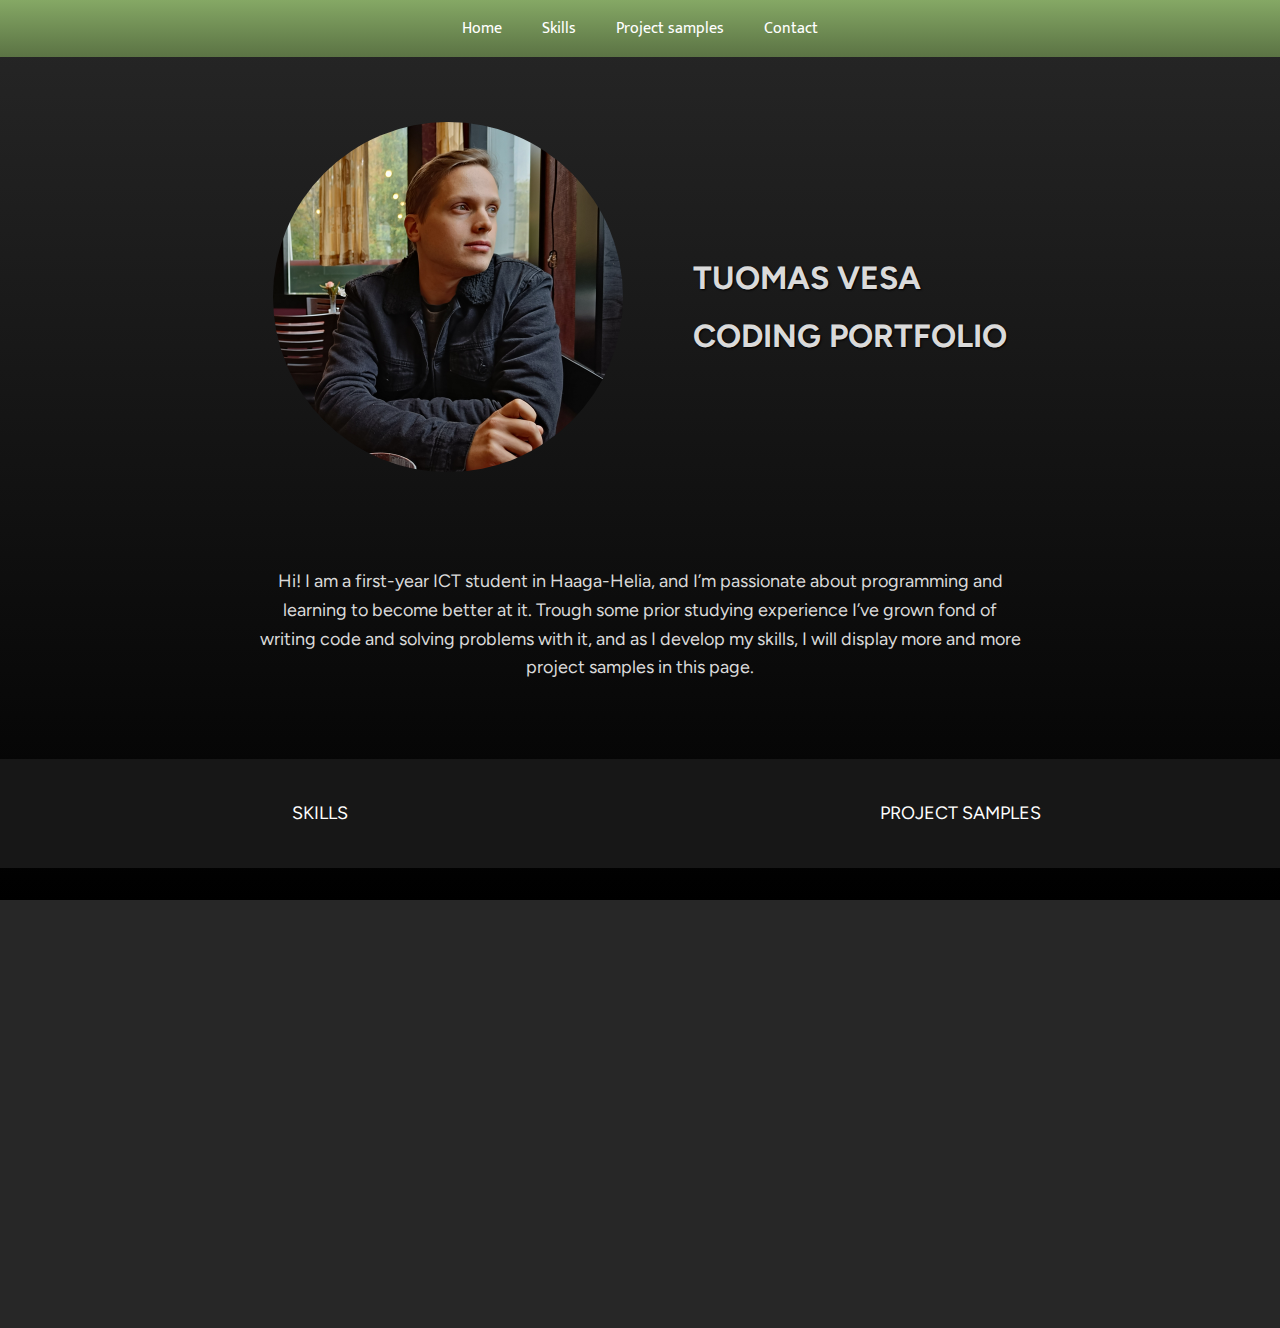
<file: Portfolio-nettisivu/index.html>
<!DOCTYPE html>
<html lang="en">
<head>
    <meta charset="UTF-8">
    <meta name="viewport" content="width=device-width, initial-scale=1.0">
    <meta name="description" content="This is a coding portfolio by Tuomas Vesa.">
    <title>Document</title>
    <link rel="stylesheet" href="css/styles.css">
    <script src="script.js"></script>
    <style>
        @import url('https://fonts.googleapis.com/css2?family=Figtree:ital,wght@0,300..900;1,300..900&family=Mukta:wght@200;300;400;500;600;700;800&display=swap');
        </style>
</head>
<body>
    <main>

    <nav class="navbar">
        <span class="menu-icon">☰</span>
        <ul class="menu-items">
            <li><a href="index.html">Home</a></li>
            <li><a href="skills.html">Skills</a></li>
            <li><a href="projects.html">Project samples</a></li>
            <li><a href="contact.html">Contact</a></li>
        </ul>
    </nav>

    <div class="profile-container">
        <div class="image">
            <img src="Images/Portfolio_profiilikuva_02.png"
            alt="Profile picture: Tuomas wearing a jacket, sitting in a cafe">
        </div>
        <div class="profile-text">
            <h1 class="profile-header">TUOMAS VESA</h1>
            <h1 class="profile-header">CODING PORTFOLIO</h1>
        </div>
    </div>
        <p>
            Hi! I am a first-year ICT student in Haaga-Helia, and I’m passionate about programming and learning to become better at it. 
            Trough some prior studying experience I’ve grown fond of writing code and solving problems with it, and as I develop my skills, 
            I will display more and more project samples in this page.
        </p>


    <article class="flex-container">
        <section>
            <a href="skills.html">
                <p> SKILLS</p>
            </a>
        </section>
        <section>
            <a href="projects.html">
                <p> PROJECT SAMPLES</p>
            </a>
        </section>
    
    </article>

    <div>
        <h2>
            Contact
        </h2> 
        <p>tuomas.vesa9@gmail.com</p>
        <p>+358 405269704</p>
        <p>
            <a href="https://www.linkedin.com/in/tuomas-vesa-3a6b4a90/" target="_blank">
                <img src="Images/LI-Logo.png" width="110" alt="LinkedIn logo"></a>
            </p>
    </div>

    <footer>
        <p>
            &copy; Tuomas Vesa
        </p>
    </footer>
    </main>
</body>
</html>
</file>
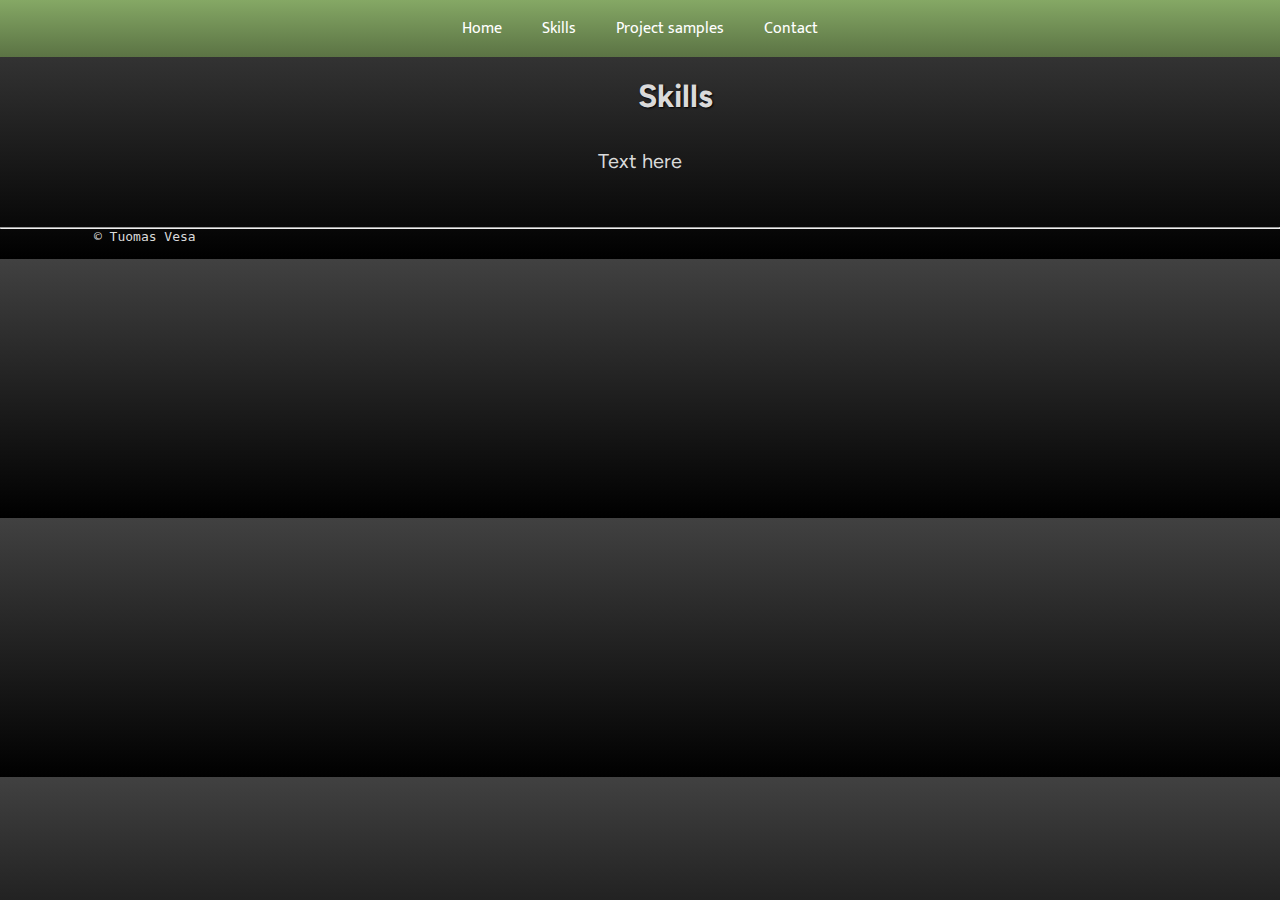
<file: Konseptisuunnitelma/skills.html>
<!DOCTYPE html>
<html lang="en">
<head>
    <meta charset="UTF-8">
    <meta name="viewport" content="width=device-width, initial-scale=1.0">
    <meta name="description" content="This is a coding portfolio by Tuomas Vesa.">
    <title>Document</title>
    <link rel="stylesheet" href="css/styles.css">
    <!--<script src="js\oma.js"></script>-->
    <style>
        @import url('https://fonts.googleapis.com/css2?family=Figtree:ital,wght@0,300..900;1,300..900&family=Mukta:wght@200;300;400;500;600;700;800&display=swap');
        </style>
</head>
<body>
    <main>

    <nav class="navbar">
        <ul>
            <li><a href="index.html">Home</a></li>
            <li><a href="skills.html">Skills</a></li>
            <li><a href="projects.html">Project samples</a></li>
            <li><a href="contact.html">Contact</a></li>
        </ul>
    </nav>

    <h1>Skills</h1>
        <p>
            Text here
        </p>

    <footer>
        <hr>
        <pre>
            &copy; Tuomas Vesa
        </pre>
    </footer>
    </main>
</body>
</html>
</file>
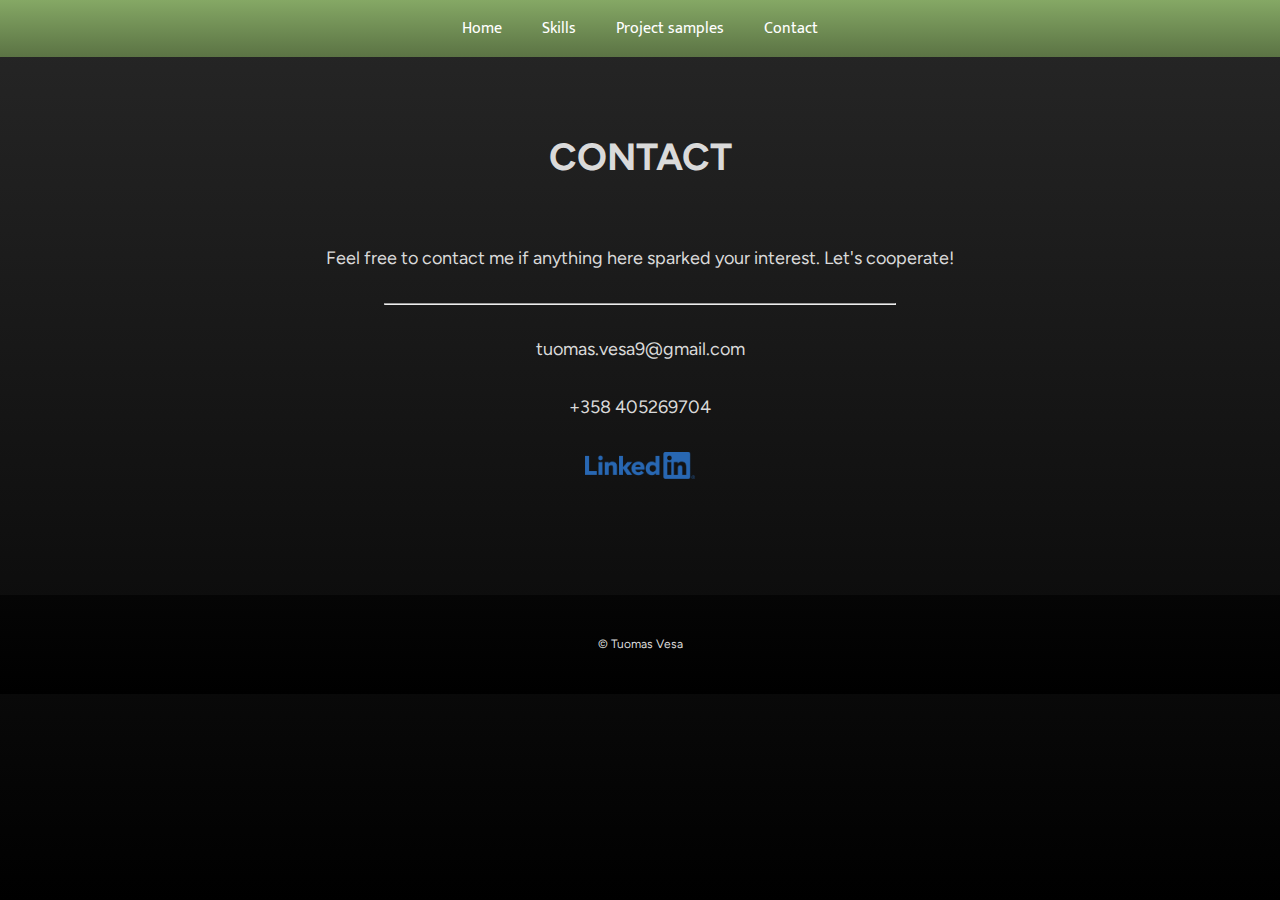
<file: Portfolio-nettisivu/contact.html>
<!DOCTYPE html>
<html lang="en">
<head>
    <meta charset="UTF-8">
    <meta name="viewport" content="width=device-width, initial-scale=1.0">
    <meta name="description" content="This is a coding portfolio by Tuomas Vesa.">
    <title>Document</title>
    <link rel="stylesheet" href="css/styles.css">
    <script src="script.js"></script>
    <style>
        @import url('https://fonts.googleapis.com/css2?family=Figtree:ital,wght@0,300..900;1,300..900&family=Mukta:wght@200;300;400;500;600;700;800&display=swap');
        </style>
</head>
<body>
    <main>

    <nav class="navbar">
        <span class="menu-icon">☰</span>
        <ul class="menu-items">
            <li><a href="index.html">Home</a></li>
            <li><a href="skills.html">Skills</a></li>
            <li><a href="projects.html">Project samples</a></li>
            <li><a href="contact.html">Contact</a></li>
        </ul>
    </nav>

    <div>
        <h1 class="basic-heading">CONTACT</h1>

        <p>Feel free to contact me if anything here sparked your interest. Let's cooperate!</p>

        <hr>

        <p>tuomas.vesa9@gmail.com</p>
        <p>+358 405269704</p>
        <p>
            <a href="https://www.linkedin.com/in/tuomas-vesa-3a6b4a90/" target="_blank">
                <img src="Images/LI-Logo.png" width="110" alt="LinkedIn logo"></a>
                
        </p>
        
    </div>
</main>

<footer>
    <p>
        &copy; Tuomas Vesa
    </p>
</footer>
</body>
</html>
</file>
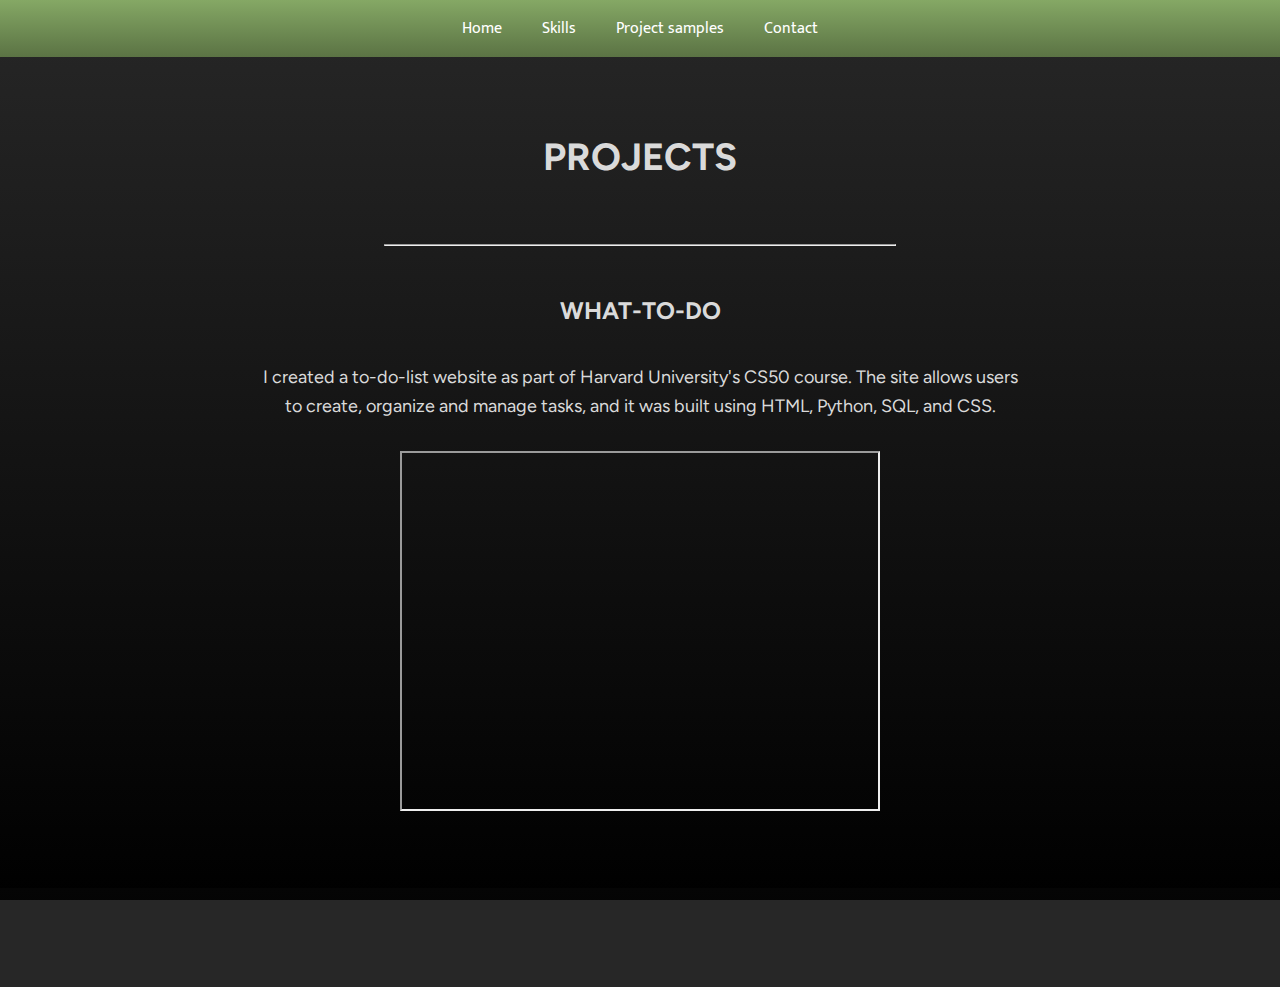
<file: Portfolio-nettisivu/projects.html>
<!DOCTYPE html>
<html lang="en">
<head>
    <meta charset="UTF-8">
    <meta name="viewport" content="width=device-width, initial-scale=1.0">
    <meta name="description" content="This is a coding portfolio by Tuomas Vesa.">
    <title>Document</title>
    <link rel="stylesheet" href="css/styles.css">
    <script src="script.js"></script>
    <style>
        @import url('https://fonts.googleapis.com/css2?family=Figtree:ital,wght@0,300..900;1,300..900&family=Mukta:wght@200;300;400;500;600;700;800&display=swap');
        </style>
</head>
<body>
    <main>

    <nav class="navbar">
        <span class="menu-icon">☰</span>
        <ul class="menu-items">
            <li><a href="index.html">Home</a></li>
            <li><a href="skills.html">Skills</a></li>
            <li><a href="projects.html">Project samples</a></li>
            <li><a href="contact.html">Contact</a></li>
        </ul>
    </nav>

    <h1 class="basic-heading">PROJECTS</h1>
    
    <hr>

    <h2>WHAT-TO-DO</h2>

    <p>I created a to-do-list website as part of Harvard University's CS50 course. 
        The site allows users to create, organize and manage tasks, and it was built using HTML, Python, SQL, and CSS.</p>

    <div class="video-container">
        <iframe width="480" height="360" alt="A video that demonstrates how What-To-Do does"
            src="https://www.youtube.com/embed/IABspRXrrU4">
        </iframe>

    </div>

    <footer>
        <p>
            &copy; Tuomas Vesa
        </p>
    </footer>
    </main>
</body>
</html>
</file>
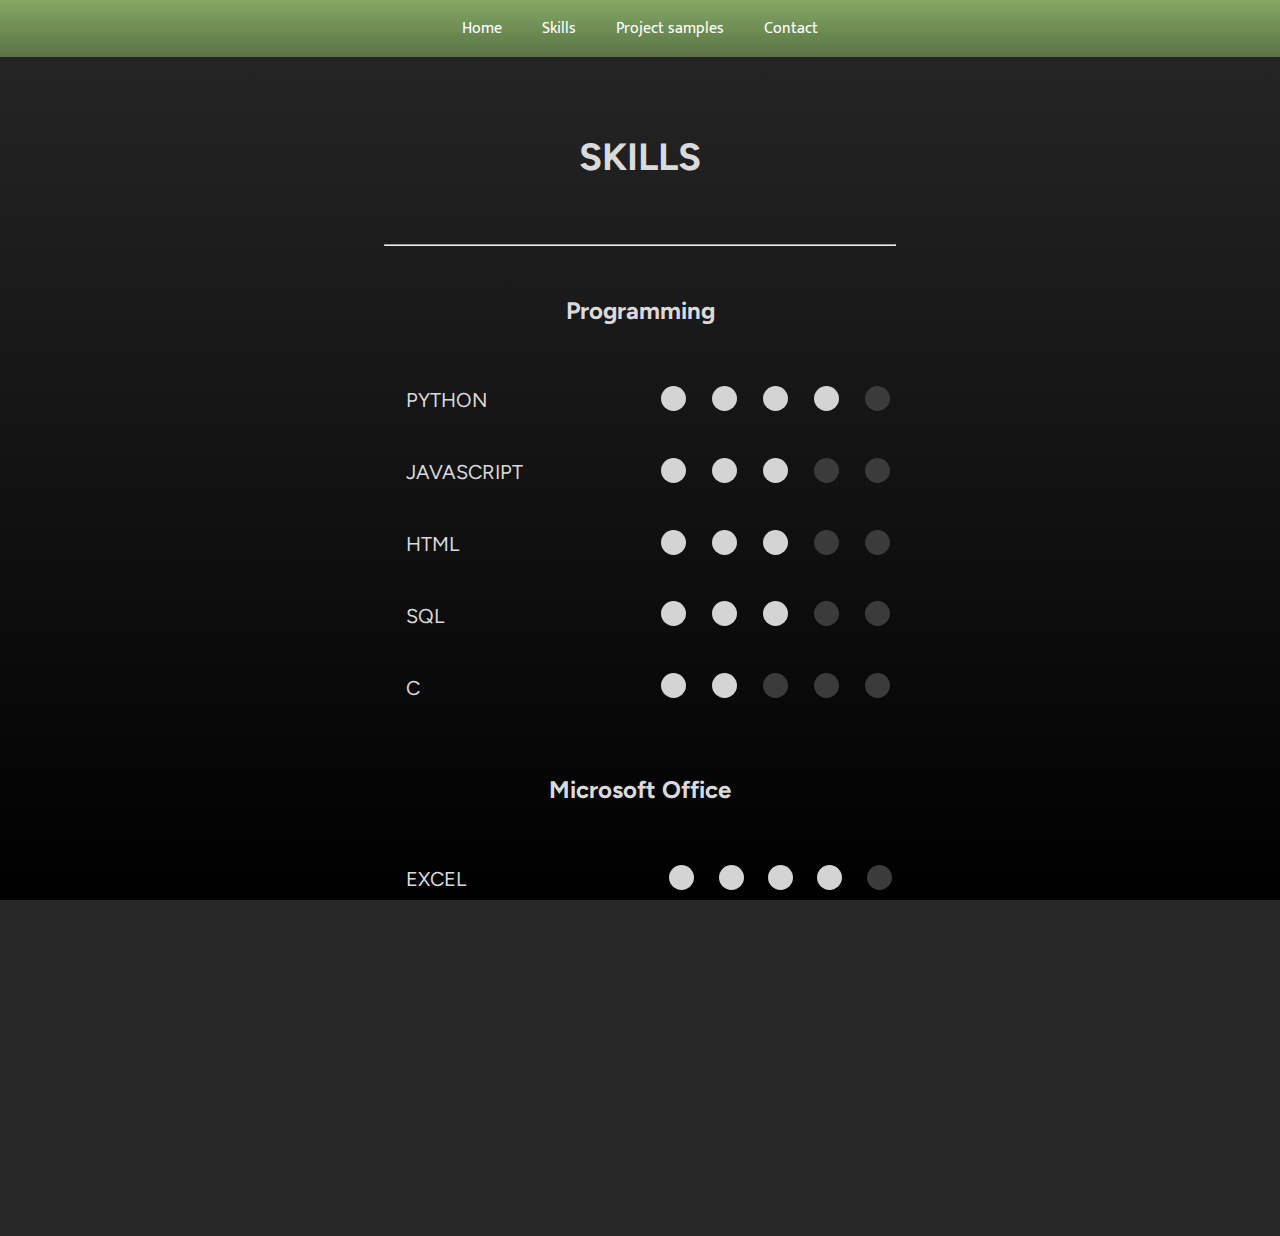
<file: Portfolio-nettisivu/skills.html>
<!DOCTYPE html>
<html lang="en">
<head>
    <meta charset="UTF-8">
    <meta name="viewport" content="width=device-width, initial-scale=1.0">
    <meta name="description" content="This is a coding portfolio by Tuomas Vesa.">
    <title>Document</title>
    <link rel="stylesheet" href="css/styles.css">
    <script src="script.js"></script>
    <style>
        @import url('https://fonts.googleapis.com/css2?family=Figtree:ital,wght@0,300..900;1,300..900&family=Mukta:wght@200;300;400;500;600;700;800&display=swap');
        </style>
</head>
<body>
    <main>

    <nav class="navbar">
        <span class="menu-icon">☰</span>
        <ul class="menu-items">
            <li><a href="index.html">Home</a></li>
            <li><a href="skills.html">Skills</a></li>
            <li><a href="projects.html">Project samples</a></li>
            <li><a href="contact.html">Contact</a></li>
        </ul>
    </nav>

    <h1 class="basic-heading">SKILLS</h1>

    <hr>
    
    <div class="skills-container">
    <h2>Programming</h2>
    <table>
        <tr>
            <td class="td-skilltext" aria-label="Python skill level 4 out of 5">PYTHON</td>
            <td class="td-dot"><span class="filled-dot"></span></td>
            <td class="td-dot"><span class="filled-dot"></span></td>
            <td class="td-dot"><span class="filled-dot"></span></td>
            <td class="td-dot"><span class="filled-dot"></span></td>
            <td class="td-dot"><span class="blank-dot"></span></td>
        </tr>
        <tr>
            <td class="td-skilltext" aria-label="JavaScript skill level 3 out of 5">JAVASCRIPT</td>
            <td class="td-dot"><span class="filled-dot"></span></td>
            <td class="td-dot"><span class="filled-dot"></span></td>
            <td class="td-dot"><span class="filled-dot"></span></td>
            <td class="td-dot"><span class="blank-dot"></span></td>
            <td class="td-dot"><span class="blank-dot"></span></td>
        </tr>
        <tr>
            <td class="td-skilltext" aria-label="HTML skill level 3 out of 5">HTML</td>
            <td class="td-dot"><span class="filled-dot"></span></td>
            <td class="td-dot"><span class="filled-dot"></span></td>
            <td class="td-dot"><span class="filled-dot"></span></td>
            <td class="td-dot"><span class="blank-dot"></span></td>
            <td class="td-dot"><span class="blank-dot"></span></td>
        </tr>
        <tr>
            <td class="td-skilltext" aria-label="SQL skill level 3 out of 5">SQL</td>
            <td class="td-dot"><span class="filled-dot"></span></td>
            <td class="td-dot"><span class="filled-dot"></span></td>
            <td class="td-dot"><span class="filled-dot"></span></td>
            <td class="td-dot"><span class="blank-dot"></span></td>
            <td class="td-dot"><span class="blank-dot"></span></td>
        </tr>
        <tr>
            <td class="td-skilltext" aria-label="C skill level 2 out of 5">C</td>
            <td class="td-dot"><span class="filled-dot"></span></td>
            <td class="td-dot"><span class="filled-dot"></span></td>
            <td class="td-dot"><span class="blank-dot"></span></td>
            <td class="td-dot"><span class="blank-dot"></span></td>
            <td class="td-dot"><span class="blank-dot"></span></td>
        </tr>
    </table>
</div>

<div class="skills-container">
    <h2>Microsoft Office</h2>
    <table>
        <tr>
            <td class="td-skilltext" aria-label="Excel skill level 4 out of 5">EXCEL</td>
            <td class="td-dot"><span class="filled-dot"></span></td>
            <td class="td-dot"><span class="filled-dot"></span></td>
            <td class="td-dot"><span class="filled-dot"></span></td>
            <td class="td-dot"><span class="filled-dot"></span></td>
            <td class="td-dot"><span class="blank-dot"></span></td>
        </tr>
        <tr>
            <td class="td-skilltext" aria-label="Word skill level 4 out of 5">WORD</td>
            <td class="td-dot"><span class="filled-dot"></span></td>
            <td class="td-dot"><span class="filled-dot"></span></td>
            <td class="td-dot"><span class="filled-dot"></span></td>
            <td class="td-dot"><span class="filled-dot"></span></td>
            <td class="td-dot"><span class="blank-dot"></span></td>
        </tr>
        <tr>
            <td class="td-skilltext" aria-label="PowerPoint skill level 3 out of 5">POWERPOINT</td>
            <td class="td-dot"><span class="filled-dot"></span></td>
            <td class="td-dot"><span class="filled-dot"></span></td>
            <td class="td-dot"><span class="filled-dot"></span></td>
            <td class="td-dot"><span class="blank-dot"></span></td>
            <td class="td-dot"><span class="blank-dot"></span></td>
        </tr>
    </table>
</div>

    <footer>
        <p>
            &copy; Tuomas Vesa
        </p>
    </footer>
    </main>
</body>
</html>
</file>
<file: Portfolio-nettisivu/css/styles.css>
*{  
    margin: 0px;
    padding: 0px;
    box-sizing: border-box;
}

body, html {
    font-family: 'Figtree';
    margin: 0px;
    color: #dadada;
    background-color: #272727;
    background-image: linear-gradient(#272727, #000000);
    overflow-x: hidden;
    height: 100%;
    display: flex;
    flex-direction: column;
}

.content-wrapper {
    flex: 1;
    display: flex;
    flex-direction: column;
    justify-content: space-between;
}


h2 {
    font-weight: bold;
    text-align: center;
    margin-top: 50px;
    margin-bottom: 3%;
}

p {
    width: 60%;
    margin: 0 auto;
    margin-top: 30px;
    margin-bottom: 30px;
    text-align: center;
    font-size: 18px;
    line-height: 1.6;
}

a {
    text-decoration: none;
    color: white;
}

hr {
    color: #dadada;
    margin: 0 auto;
    width: 40%;
}

.navbar {
    position: relative;
}

.navbar ul{
    display: flex;
    list-style-type:none;
    background-image: linear-gradient(#85A865,#5b7344);
    overflow: hidden;
    justify-content: center;
}
.navbar a{
    font-family: 'Mukta';
    color: white;
    text-decoration: none;
    padding: 15px;
    display: block;
    text-align: center;
}

.navbar a:hover{
    background-color: #5D7647;

}
.navbar li{
    float: left;
    margin: 0px 5px;
}

.menu-icon {
    font-size: 30px;
    cursor: pointer;
    display: none;
    padding: 15px; 
}

.profile-container {
    display: flex;
    align-items: center;
    justify-content: center;
    margin: 0 30px;
    padding: 15px;

}

.profile-text .profile-header{
    text-align: left;
    font-weight: bold;
    text-shadow: 1px 1px 2px black;
    margin-top: 20px;
    margin-left: 70px;
}

.basic-heading {
    font-size: 38px;
    text-align: center; 
    margin: 5% auto;
    margin-top: 6%;
    width: 100%;
}

.image img{
    width: 350px;
    height: 350px;
    border-radius: 50%;
    display: block;
    margin: 50px auto;
    object-fit: cover;
    text-align: center;
}

.flex-container {
    display: flex;
    flex-direction: row;
    margin-top: 6%;
    margin-bottom: 5%;
}

.flex-container section {
    width: 50%;
    padding: 10px;
    background-color: #171717;
}

table {
    margin: 0 auto;
    width: 40%;
    text-align: left;
    margin-top: 30px;
}

td {
    padding: 4%;
}

.td-skilltext {
    font-size: 20px;
    padding: 20px;
    width: 20%;
}

.td-dot {
    width: 5%;

}

.blank-dot {
    height: 25px;
    width: 25px;
    background-color: #3b3b3b;
    border-radius: 50%;
    display: inline-block;
}

.filled-dot {
    height: 25px;
    width: 25px;
    background-color: #d4d4d4;
    border-radius: 50%;
    display: inline-block;
  }

.video-container {
    margin: 0 auto;
    width: 480px; 
    display: flex;
    margin-top: 2%;
    margin-bottom: 5%;
}

iframe {
    width: 100%
}


footer {
    position: relative;
    left: 0;
    bottom: 0;
    width: 100%;
    background-image: linear-gradient(#050505, black);
    color: white;
    text-align: center;
    padding: 10px 0;
    margin-top: 6%;
}


footer p {
    font-family: 'Figtree';
    color: #dadada; 
    font-size: 12px;
}


@media (max-width: 800px) {
    h1 {font-size: 28px;}
}


@media (max-width: 570px) {

    .menu-icon {
        display: block;
        font-size: 30px;
        text-align: right;
        cursor: pointer;
        padding: 15px;
        color: white;
        background-color: #5c7643;
    }

    .menu-items {
        display: none;                     /* Hide the menu by default */
        flex-direction: column;            /* Vertical layout for items */
        text-align: center;                /* Center the text */
        background-color: #272727;         /* Menu background color */
        width: 100%;                       /* Full-width on mobile */
        max-height: 0;                     /* Set initial height to 0 */
        overflow: hidden;                  /* Hide overflowing items */
        transition: max-height 0.5s ease;  /* Smooth transition effect */
    }

    .menu-items.show {
        display: flex;                    /* Display menu when active */
        max-height: 500px;                /* Expand menu height when open */
    }

    .navbar ul {
        display: none;
        flex-direction: column;
        text-align: center;
        width: 100%;
    }

    .navbar ul.show {
        display: flex;
    }

    p {
        font-size: 16px;
        width: 80%;
    }

    h1 {
        font-size: 26px;
        margin-left: 0px;
    }

    hr {
        width: 70%;
    }

    .image img {
        max-width: 170px;
        height: 170px;
        margin: 20px auto;
    }

    .profile-container {
        flex-direction: column;
        text-align: center;
        margin: 0 auto;
        width: 100%;
    }
    .profile-text .profile-header{
        text-align: center;
        margin-left: 0;
    }

    .profile-text {
        margin-bottom: 20px;
        text-align: center;
    }

    .flex-container {
        flex-direction: column;
        margin: 10%;
    }
    .flex-container section {
        width: 100%;
        padding: 0px;
        margin-top: 10%;
    }

    table {
        width: 70%;
    }
        

    
    .td-skilltext {
        font-size: 16px;
        padding: 0px;
        width: 0%;
    }
    

    .td-dot {
        width: 5%;

    }
    
    .blank-dot {
        height: 15px;
        width: 15px;
        background-color: #3b3b3b;
        border-radius: 50%;
        display: inline-block;

    }
    
    .filled-dot {
    height: 15px;
    width: 15px;
    background-color: #d4d4d4;
    border-radius: 50%;
    display: inline-block;
    }

    .video-container {
        width: 95%;
        justify-content: center;
    }
}
</file>
<file: Konseptisuunnitelma/css/styles.css>
/*@font-face {
    font-family: 'Figtree';
    src: url('../fonts/Roboto/Roboto-Regular.ttf') format('truetype');
    font-weight: normal;
    font-style: normal;
}

@font-face {
    font-family: 'Figtree';
    src: url("C:\Users\Tuomas\OneDrive - Haaga-Helia Oy Ab\Johdanto_Digitaalisiin_Palveluihin\Konseptisuunnitelma\Fonts\Figtree\Figtree-Italic-VariableFont_wght.ttf") format('truetype');
    font-weight: bold;
    font-style: normal;
}

@font-face {
    font-family: 'Figtree';
    src: url("C:\Users\Tuomas\OneDrive - Haaga-Helia Oy Ab\Johdanto_Digitaalisiin_Palveluihin\Konseptisuunnitelma\Fonts\Figtree\Figtree-VariableFont_wght.ttf") format('truetype');
    font-weight: bold;
    font-style: normal;
}
*/

body {
    font-family: 'Figtree';
    margin: 0px;
    color: #dadada;
    background-color: #272727;
    /*background-image: url(https://images.unsplash.com/photo-1526655805340-274e69922288?q=80&w=2670&auto=format&fit=crop&ixlib=rb-4.0.3&ixid=M3wxMjA3fDB8MHxwaG90by1wYWdlfHx8fGVufDB8fHx8fA%3D%3D);*/
    background-image: linear-gradient(#414141, #000000);

}

h1 {
    font-family: 'Figtree';
    font-weight: bold;
    text-shadow: 1px 1px 2px black;
    
    text-align: center; 
    margin-top: 20px;
    margin-left: 70px;
}
h2 {
    font-family: 'Figtree';
    font-weight: bold;
    text-align: center;
    margin-top: 50px;
}

p {
    margin-top: 30px;
    margin-bottom: 50px;
    margin-left: 27%;
    margin-right: 27%;
    text-align: center;
    font-size: 20px;
    line-height: 1.6;
  }
div {
    text-align: center;
}
.navbar ul{
    display: flex;
    list-style-type:none;
    background-image: linear-gradient(#85A865,#5b7344);
    padding: 0px;
    margin: 0px;
    overflow: hidden;
    justify-content: center;
}
.navbar a{
    font-family: 'Mukta';
    color: white;
    text-decoration: none; /*ottaa alleviivauksen pois*/
    padding: 15px;
    display: block;
    text-align: center;
}

.navbar a:hover{
    background-color: #5D7647;

}
.navbar li{
    float: left;
    margin: 0px 5px;
}

.profile-container {
    display: flex;
    align-items: center;
    justify-content: center;
    margin-top: 0px;
    margin-left: 30px;
    margin-right: 30px;
    padding: 15px;
    /*background-color: black;*/
    /*background-image: linear-gradient(#1e1e1e 70%, #272727);*/
}

.profile-text .profile-header{
    text-align: left;
}


*{  
    margin: 0px;
    padding: 0px;
    box-sizing: border-box;
}
.image img{
    height: 350px;
    width: 350px;
    border-radius: 50%;
    display: block;
    margin: 50px auto;
    object-fit: cover;
}

@media (max-width: 600px) {
    .image img {
        height: 150px;
        width: 150px;
        margin: 20px auto;
    }
}
</file>
